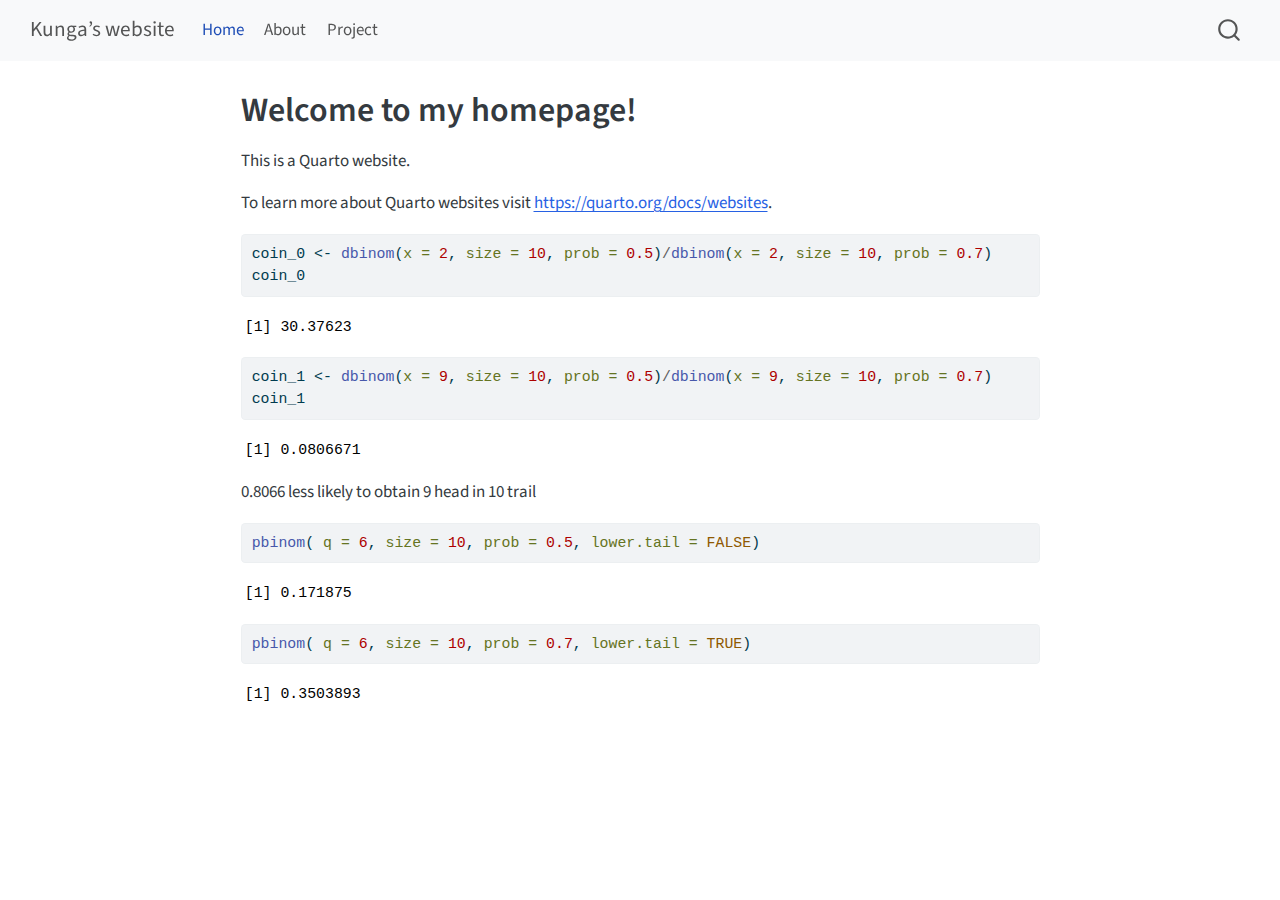
<file: docs/index.html>
<!DOCTYPE html>
<html xmlns="http://www.w3.org/1999/xhtml" lang="en" xml:lang="en"><head>

<meta charset="utf-8">
<meta name="generator" content="quarto-1.5.57">

<meta name="viewport" content="width=device-width, initial-scale=1.0, user-scalable=yes">


<title>Welcome to my homepage! – Kunga’s website</title>
<style>
code{white-space: pre-wrap;}
span.smallcaps{font-variant: small-caps;}
div.columns{display: flex; gap: min(4vw, 1.5em);}
div.column{flex: auto; overflow-x: auto;}
div.hanging-indent{margin-left: 1.5em; text-indent: -1.5em;}
ul.task-list{list-style: none;}
ul.task-list li input[type="checkbox"] {
  width: 0.8em;
  margin: 0 0.8em 0.2em -1em; /* quarto-specific, see https://github.com/quarto-dev/quarto-cli/issues/4556 */ 
  vertical-align: middle;
}
/* CSS for syntax highlighting */
pre > code.sourceCode { white-space: pre; position: relative; }
pre > code.sourceCode > span { line-height: 1.25; }
pre > code.sourceCode > span:empty { height: 1.2em; }
.sourceCode { overflow: visible; }
code.sourceCode > span { color: inherit; text-decoration: inherit; }
div.sourceCode { margin: 1em 0; }
pre.sourceCode { margin: 0; }
@media screen {
div.sourceCode { overflow: auto; }
}
@media print {
pre > code.sourceCode { white-space: pre-wrap; }
pre > code.sourceCode > span { display: inline-block; text-indent: -5em; padding-left: 5em; }
}
pre.numberSource code
  { counter-reset: source-line 0; }
pre.numberSource code > span
  { position: relative; left: -4em; counter-increment: source-line; }
pre.numberSource code > span > a:first-child::before
  { content: counter(source-line);
    position: relative; left: -1em; text-align: right; vertical-align: baseline;
    border: none; display: inline-block;
    -webkit-touch-callout: none; -webkit-user-select: none;
    -khtml-user-select: none; -moz-user-select: none;
    -ms-user-select: none; user-select: none;
    padding: 0 4px; width: 4em;
  }
pre.numberSource { margin-left: 3em;  padding-left: 4px; }
div.sourceCode
  {   }
@media screen {
pre > code.sourceCode > span > a:first-child::before { text-decoration: underline; }
}
</style>


<script src="site_libs/quarto-nav/quarto-nav.js"></script>
<script src="site_libs/quarto-nav/headroom.min.js"></script>
<script src="site_libs/clipboard/clipboard.min.js"></script>
<script src="site_libs/quarto-search/autocomplete.umd.js"></script>
<script src="site_libs/quarto-search/fuse.min.js"></script>
<script src="site_libs/quarto-search/quarto-search.js"></script>
<meta name="quarto:offset" content="./">
<script src="site_libs/quarto-html/quarto.js"></script>
<script src="site_libs/quarto-html/popper.min.js"></script>
<script src="site_libs/quarto-html/tippy.umd.min.js"></script>
<script src="site_libs/quarto-html/anchor.min.js"></script>
<link href="site_libs/quarto-html/tippy.css" rel="stylesheet">
<link href="site_libs/quarto-html/quarto-syntax-highlighting.css" rel="stylesheet" id="quarto-text-highlighting-styles">
<script src="site_libs/bootstrap/bootstrap.min.js"></script>
<link href="site_libs/bootstrap/bootstrap-icons.css" rel="stylesheet">
<link href="site_libs/bootstrap/bootstrap.min.css" rel="stylesheet" id="quarto-bootstrap" data-mode="light">
<script id="quarto-search-options" type="application/json">{
  "location": "navbar",
  "copy-button": false,
  "collapse-after": 3,
  "panel-placement": "end",
  "type": "overlay",
  "limit": 50,
  "keyboard-shortcut": [
    "f",
    "/",
    "s"
  ],
  "show-item-context": false,
  "language": {
    "search-no-results-text": "No results",
    "search-matching-documents-text": "matching documents",
    "search-copy-link-title": "Copy link to search",
    "search-hide-matches-text": "Hide additional matches",
    "search-more-match-text": "more match in this document",
    "search-more-matches-text": "more matches in this document",
    "search-clear-button-title": "Clear",
    "search-text-placeholder": "",
    "search-detached-cancel-button-title": "Cancel",
    "search-submit-button-title": "Submit",
    "search-label": "Search"
  }
}</script>


</head>

<body class="nav-fixed fullcontent">

<div id="quarto-search-results"></div>
  <header id="quarto-header" class="headroom fixed-top">
    <nav class="navbar navbar-expand-lg " data-bs-theme="dark">
      <div class="navbar-container container-fluid">
      <div class="navbar-brand-container mx-auto">
    <a class="navbar-brand" href="./index.html">
    <span class="navbar-title">Kunga’s website</span>
    </a>
  </div>
            <div id="quarto-search" class="" title="Search"></div>
          <button class="navbar-toggler" type="button" data-bs-toggle="collapse" data-bs-target="#navbarCollapse" aria-controls="navbarCollapse" role="menu" aria-expanded="false" aria-label="Toggle navigation" onclick="if (window.quartoToggleHeadroom) { window.quartoToggleHeadroom(); }">
  <span class="navbar-toggler-icon"></span>
</button>
          <div class="collapse navbar-collapse" id="navbarCollapse">
            <ul class="navbar-nav navbar-nav-scroll me-auto">
  <li class="nav-item">
    <a class="nav-link active" href="./index.html" aria-current="page"> 
<span class="menu-text">Home</span></a>
  </li>  
  <li class="nav-item">
    <a class="nav-link" href="./about.html"> 
<span class="menu-text">About</span></a>
  </li>  
  <li class="nav-item">
    <a class="nav-link" href="./project.html"> 
<span class="menu-text">Project</span></a>
  </li>  
</ul>
          </div> <!-- /navcollapse -->
            <div class="quarto-navbar-tools">
</div>
      </div> <!-- /container-fluid -->
    </nav>
</header>
<!-- content -->
<div id="quarto-content" class="quarto-container page-columns page-rows-contents page-layout-article page-navbar">
<!-- sidebar -->
<!-- margin-sidebar -->
    
<!-- main -->
<main class="content" id="quarto-document-content">

<header id="title-block-header" class="quarto-title-block default">
<div class="quarto-title">
<h1 class="title">Welcome to my homepage!</h1>
</div>



<div class="quarto-title-meta">

    
  
    
  </div>
  


</header>


<p>This is a Quarto website.</p>
<p>To learn more about Quarto websites visit <a href="https://quarto.org/docs/websites" class="uri">https://quarto.org/docs/websites</a>.</p>
<div class="cell">
<div class="sourceCode cell-code" id="cb1"><pre class="sourceCode r code-with-copy"><code class="sourceCode r"><span id="cb1-1"><a href="#cb1-1" aria-hidden="true" tabindex="-1"></a>coin_0 <span class="ot">&lt;-</span> <span class="fu">dbinom</span>(<span class="at">x =</span> <span class="dv">2</span>, <span class="at">size =</span> <span class="dv">10</span>, <span class="at">prob =</span> <span class="fl">0.5</span>)<span class="sc">/</span><span class="fu">dbinom</span>(<span class="at">x =</span> <span class="dv">2</span>, <span class="at">size =</span> <span class="dv">10</span>, <span class="at">prob =</span> <span class="fl">0.7</span>)</span>
<span id="cb1-2"><a href="#cb1-2" aria-hidden="true" tabindex="-1"></a>coin_0</span></code><button title="Copy to Clipboard" class="code-copy-button"><i class="bi"></i></button></pre></div>
<div class="cell-output cell-output-stdout">
<pre><code>[1] 30.37623</code></pre>
</div>
<div class="sourceCode cell-code" id="cb3"><pre class="sourceCode r code-with-copy"><code class="sourceCode r"><span id="cb3-1"><a href="#cb3-1" aria-hidden="true" tabindex="-1"></a>coin_1 <span class="ot">&lt;-</span> <span class="fu">dbinom</span>(<span class="at">x =</span> <span class="dv">9</span>, <span class="at">size =</span> <span class="dv">10</span>, <span class="at">prob =</span> <span class="fl">0.5</span>)<span class="sc">/</span><span class="fu">dbinom</span>(<span class="at">x =</span> <span class="dv">9</span>, <span class="at">size =</span> <span class="dv">10</span>, <span class="at">prob =</span> <span class="fl">0.7</span>)</span>
<span id="cb3-2"><a href="#cb3-2" aria-hidden="true" tabindex="-1"></a>coin_1</span></code><button title="Copy to Clipboard" class="code-copy-button"><i class="bi"></i></button></pre></div>
<div class="cell-output cell-output-stdout">
<pre><code>[1] 0.0806671</code></pre>
</div>
</div>
<p>0.8066 less likely to obtain 9 head in 10 trail</p>
<div class="cell">
<div class="sourceCode cell-code" id="cb5"><pre class="sourceCode r code-with-copy"><code class="sourceCode r"><span id="cb5-1"><a href="#cb5-1" aria-hidden="true" tabindex="-1"></a><span class="fu">pbinom</span>( <span class="at">q =</span> <span class="dv">6</span>, <span class="at">size =</span> <span class="dv">10</span>, <span class="at">prob =</span> <span class="fl">0.5</span>, <span class="at">lower.tail =</span> <span class="cn">FALSE</span>)</span></code><button title="Copy to Clipboard" class="code-copy-button"><i class="bi"></i></button></pre></div>
<div class="cell-output cell-output-stdout">
<pre><code>[1] 0.171875</code></pre>
</div>
<div class="sourceCode cell-code" id="cb7"><pre class="sourceCode r code-with-copy"><code class="sourceCode r"><span id="cb7-1"><a href="#cb7-1" aria-hidden="true" tabindex="-1"></a><span class="fu">pbinom</span>( <span class="at">q =</span> <span class="dv">6</span>, <span class="at">size =</span> <span class="dv">10</span>, <span class="at">prob =</span> <span class="fl">0.7</span>, <span class="at">lower.tail =</span> <span class="cn">TRUE</span>)</span></code><button title="Copy to Clipboard" class="code-copy-button"><i class="bi"></i></button></pre></div>
<div class="cell-output cell-output-stdout">
<pre><code>[1] 0.3503893</code></pre>
</div>
</div>



</main> <!-- /main -->
<script id="quarto-html-after-body" type="application/javascript">
window.document.addEventListener("DOMContentLoaded", function (event) {
  const toggleBodyColorMode = (bsSheetEl) => {
    const mode = bsSheetEl.getAttribute("data-mode");
    const bodyEl = window.document.querySelector("body");
    if (mode === "dark") {
      bodyEl.classList.add("quarto-dark");
      bodyEl.classList.remove("quarto-light");
    } else {
      bodyEl.classList.add("quarto-light");
      bodyEl.classList.remove("quarto-dark");
    }
  }
  const toggleBodyColorPrimary = () => {
    const bsSheetEl = window.document.querySelector("link#quarto-bootstrap");
    if (bsSheetEl) {
      toggleBodyColorMode(bsSheetEl);
    }
  }
  toggleBodyColorPrimary();  
  const icon = "";
  const anchorJS = new window.AnchorJS();
  anchorJS.options = {
    placement: 'right',
    icon: icon
  };
  anchorJS.add('.anchored');
  const isCodeAnnotation = (el) => {
    for (const clz of el.classList) {
      if (clz.startsWith('code-annotation-')) {                     
        return true;
      }
    }
    return false;
  }
  const onCopySuccess = function(e) {
    // button target
    const button = e.trigger;
    // don't keep focus
    button.blur();
    // flash "checked"
    button.classList.add('code-copy-button-checked');
    var currentTitle = button.getAttribute("title");
    button.setAttribute("title", "Copied!");
    let tooltip;
    if (window.bootstrap) {
      button.setAttribute("data-bs-toggle", "tooltip");
      button.setAttribute("data-bs-placement", "left");
      button.setAttribute("data-bs-title", "Copied!");
      tooltip = new bootstrap.Tooltip(button, 
        { trigger: "manual", 
          customClass: "code-copy-button-tooltip",
          offset: [0, -8]});
      tooltip.show();    
    }
    setTimeout(function() {
      if (tooltip) {
        tooltip.hide();
        button.removeAttribute("data-bs-title");
        button.removeAttribute("data-bs-toggle");
        button.removeAttribute("data-bs-placement");
      }
      button.setAttribute("title", currentTitle);
      button.classList.remove('code-copy-button-checked');
    }, 1000);
    // clear code selection
    e.clearSelection();
  }
  const getTextToCopy = function(trigger) {
      const codeEl = trigger.previousElementSibling.cloneNode(true);
      for (const childEl of codeEl.children) {
        if (isCodeAnnotation(childEl)) {
          childEl.remove();
        }
      }
      return codeEl.innerText;
  }
  const clipboard = new window.ClipboardJS('.code-copy-button:not([data-in-quarto-modal])', {
    text: getTextToCopy
  });
  clipboard.on('success', onCopySuccess);
  if (window.document.getElementById('quarto-embedded-source-code-modal')) {
    // For code content inside modals, clipBoardJS needs to be initialized with a container option
    // TODO: Check when it could be a function (https://github.com/zenorocha/clipboard.js/issues/860)
    const clipboardModal = new window.ClipboardJS('.code-copy-button[data-in-quarto-modal]', {
      text: getTextToCopy,
      container: window.document.getElementById('quarto-embedded-source-code-modal')
    });
    clipboardModal.on('success', onCopySuccess);
  }
    var localhostRegex = new RegExp(/^(?:http|https):\/\/localhost\:?[0-9]*\//);
    var mailtoRegex = new RegExp(/^mailto:/);
      var filterRegex = new RegExp('/' + window.location.host + '/');
    var isInternal = (href) => {
        return filterRegex.test(href) || localhostRegex.test(href) || mailtoRegex.test(href);
    }
    // Inspect non-navigation links and adorn them if external
 	var links = window.document.querySelectorAll('a[href]:not(.nav-link):not(.navbar-brand):not(.toc-action):not(.sidebar-link):not(.sidebar-item-toggle):not(.pagination-link):not(.no-external):not([aria-hidden]):not(.dropdown-item):not(.quarto-navigation-tool):not(.about-link)');
    for (var i=0; i<links.length; i++) {
      const link = links[i];
      if (!isInternal(link.href)) {
        // undo the damage that might have been done by quarto-nav.js in the case of
        // links that we want to consider external
        if (link.dataset.originalHref !== undefined) {
          link.href = link.dataset.originalHref;
        }
      }
    }
  function tippyHover(el, contentFn, onTriggerFn, onUntriggerFn) {
    const config = {
      allowHTML: true,
      maxWidth: 500,
      delay: 100,
      arrow: false,
      appendTo: function(el) {
          return el.parentElement;
      },
      interactive: true,
      interactiveBorder: 10,
      theme: 'quarto',
      placement: 'bottom-start',
    };
    if (contentFn) {
      config.content = contentFn;
    }
    if (onTriggerFn) {
      config.onTrigger = onTriggerFn;
    }
    if (onUntriggerFn) {
      config.onUntrigger = onUntriggerFn;
    }
    window.tippy(el, config); 
  }
  const noterefs = window.document.querySelectorAll('a[role="doc-noteref"]');
  for (var i=0; i<noterefs.length; i++) {
    const ref = noterefs[i];
    tippyHover(ref, function() {
      // use id or data attribute instead here
      let href = ref.getAttribute('data-footnote-href') || ref.getAttribute('href');
      try { href = new URL(href).hash; } catch {}
      const id = href.replace(/^#\/?/, "");
      const note = window.document.getElementById(id);
      if (note) {
        return note.innerHTML;
      } else {
        return "";
      }
    });
  }
  const xrefs = window.document.querySelectorAll('a.quarto-xref');
  const processXRef = (id, note) => {
    // Strip column container classes
    const stripColumnClz = (el) => {
      el.classList.remove("page-full", "page-columns");
      if (el.children) {
        for (const child of el.children) {
          stripColumnClz(child);
        }
      }
    }
    stripColumnClz(note)
    if (id === null || id.startsWith('sec-')) {
      // Special case sections, only their first couple elements
      const container = document.createElement("div");
      if (note.children && note.children.length > 2) {
        container.appendChild(note.children[0].cloneNode(true));
        for (let i = 1; i < note.children.length; i++) {
          const child = note.children[i];
          if (child.tagName === "P" && child.innerText === "") {
            continue;
          } else {
            container.appendChild(child.cloneNode(true));
            break;
          }
        }
        if (window.Quarto?.typesetMath) {
          window.Quarto.typesetMath(container);
        }
        return container.innerHTML
      } else {
        if (window.Quarto?.typesetMath) {
          window.Quarto.typesetMath(note);
        }
        return note.innerHTML;
      }
    } else {
      // Remove any anchor links if they are present
      const anchorLink = note.querySelector('a.anchorjs-link');
      if (anchorLink) {
        anchorLink.remove();
      }
      if (window.Quarto?.typesetMath) {
        window.Quarto.typesetMath(note);
      }
      // TODO in 1.5, we should make sure this works without a callout special case
      if (note.classList.contains("callout")) {
        return note.outerHTML;
      } else {
        return note.innerHTML;
      }
    }
  }
  for (var i=0; i<xrefs.length; i++) {
    const xref = xrefs[i];
    tippyHover(xref, undefined, function(instance) {
      instance.disable();
      let url = xref.getAttribute('href');
      let hash = undefined; 
      if (url.startsWith('#')) {
        hash = url;
      } else {
        try { hash = new URL(url).hash; } catch {}
      }
      if (hash) {
        const id = hash.replace(/^#\/?/, "");
        const note = window.document.getElementById(id);
        if (note !== null) {
          try {
            const html = processXRef(id, note.cloneNode(true));
            instance.setContent(html);
          } finally {
            instance.enable();
            instance.show();
          }
        } else {
          // See if we can fetch this
          fetch(url.split('#')[0])
          .then(res => res.text())
          .then(html => {
            const parser = new DOMParser();
            const htmlDoc = parser.parseFromString(html, "text/html");
            const note = htmlDoc.getElementById(id);
            if (note !== null) {
              const html = processXRef(id, note);
              instance.setContent(html);
            } 
          }).finally(() => {
            instance.enable();
            instance.show();
          });
        }
      } else {
        // See if we can fetch a full url (with no hash to target)
        // This is a special case and we should probably do some content thinning / targeting
        fetch(url)
        .then(res => res.text())
        .then(html => {
          const parser = new DOMParser();
          const htmlDoc = parser.parseFromString(html, "text/html");
          const note = htmlDoc.querySelector('main.content');
          if (note !== null) {
            // This should only happen for chapter cross references
            // (since there is no id in the URL)
            // remove the first header
            if (note.children.length > 0 && note.children[0].tagName === "HEADER") {
              note.children[0].remove();
            }
            const html = processXRef(null, note);
            instance.setContent(html);
          } 
        }).finally(() => {
          instance.enable();
          instance.show();
        });
      }
    }, function(instance) {
    });
  }
      let selectedAnnoteEl;
      const selectorForAnnotation = ( cell, annotation) => {
        let cellAttr = 'data-code-cell="' + cell + '"';
        let lineAttr = 'data-code-annotation="' +  annotation + '"';
        const selector = 'span[' + cellAttr + '][' + lineAttr + ']';
        return selector;
      }
      const selectCodeLines = (annoteEl) => {
        const doc = window.document;
        const targetCell = annoteEl.getAttribute("data-target-cell");
        const targetAnnotation = annoteEl.getAttribute("data-target-annotation");
        const annoteSpan = window.document.querySelector(selectorForAnnotation(targetCell, targetAnnotation));
        const lines = annoteSpan.getAttribute("data-code-lines").split(",");
        const lineIds = lines.map((line) => {
          return targetCell + "-" + line;
        })
        let top = null;
        let height = null;
        let parent = null;
        if (lineIds.length > 0) {
            //compute the position of the single el (top and bottom and make a div)
            const el = window.document.getElementById(lineIds[0]);
            top = el.offsetTop;
            height = el.offsetHeight;
            parent = el.parentElement.parentElement;
          if (lineIds.length > 1) {
            const lastEl = window.document.getElementById(lineIds[lineIds.length - 1]);
            const bottom = lastEl.offsetTop + lastEl.offsetHeight;
            height = bottom - top;
          }
          if (top !== null && height !== null && parent !== null) {
            // cook up a div (if necessary) and position it 
            let div = window.document.getElementById("code-annotation-line-highlight");
            if (div === null) {
              div = window.document.createElement("div");
              div.setAttribute("id", "code-annotation-line-highlight");
              div.style.position = 'absolute';
              parent.appendChild(div);
            }
            div.style.top = top - 2 + "px";
            div.style.height = height + 4 + "px";
            div.style.left = 0;
            let gutterDiv = window.document.getElementById("code-annotation-line-highlight-gutter");
            if (gutterDiv === null) {
              gutterDiv = window.document.createElement("div");
              gutterDiv.setAttribute("id", "code-annotation-line-highlight-gutter");
              gutterDiv.style.position = 'absolute';
              const codeCell = window.document.getElementById(targetCell);
              const gutter = codeCell.querySelector('.code-annotation-gutter');
              gutter.appendChild(gutterDiv);
            }
            gutterDiv.style.top = top - 2 + "px";
            gutterDiv.style.height = height + 4 + "px";
          }
          selectedAnnoteEl = annoteEl;
        }
      };
      const unselectCodeLines = () => {
        const elementsIds = ["code-annotation-line-highlight", "code-annotation-line-highlight-gutter"];
        elementsIds.forEach((elId) => {
          const div = window.document.getElementById(elId);
          if (div) {
            div.remove();
          }
        });
        selectedAnnoteEl = undefined;
      };
        // Handle positioning of the toggle
    window.addEventListener(
      "resize",
      throttle(() => {
        elRect = undefined;
        if (selectedAnnoteEl) {
          selectCodeLines(selectedAnnoteEl);
        }
      }, 10)
    );
    function throttle(fn, ms) {
    let throttle = false;
    let timer;
      return (...args) => {
        if(!throttle) { // first call gets through
            fn.apply(this, args);
            throttle = true;
        } else { // all the others get throttled
            if(timer) clearTimeout(timer); // cancel #2
            timer = setTimeout(() => {
              fn.apply(this, args);
              timer = throttle = false;
            }, ms);
        }
      };
    }
      // Attach click handler to the DT
      const annoteDls = window.document.querySelectorAll('dt[data-target-cell]');
      for (const annoteDlNode of annoteDls) {
        annoteDlNode.addEventListener('click', (event) => {
          const clickedEl = event.target;
          if (clickedEl !== selectedAnnoteEl) {
            unselectCodeLines();
            const activeEl = window.document.querySelector('dt[data-target-cell].code-annotation-active');
            if (activeEl) {
              activeEl.classList.remove('code-annotation-active');
            }
            selectCodeLines(clickedEl);
            clickedEl.classList.add('code-annotation-active');
          } else {
            // Unselect the line
            unselectCodeLines();
            clickedEl.classList.remove('code-annotation-active');
          }
        });
      }
  const findCites = (el) => {
    const parentEl = el.parentElement;
    if (parentEl) {
      const cites = parentEl.dataset.cites;
      if (cites) {
        return {
          el,
          cites: cites.split(' ')
        };
      } else {
        return findCites(el.parentElement)
      }
    } else {
      return undefined;
    }
  };
  var bibliorefs = window.document.querySelectorAll('a[role="doc-biblioref"]');
  for (var i=0; i<bibliorefs.length; i++) {
    const ref = bibliorefs[i];
    const citeInfo = findCites(ref);
    if (citeInfo) {
      tippyHover(citeInfo.el, function() {
        var popup = window.document.createElement('div');
        citeInfo.cites.forEach(function(cite) {
          var citeDiv = window.document.createElement('div');
          citeDiv.classList.add('hanging-indent');
          citeDiv.classList.add('csl-entry');
          var biblioDiv = window.document.getElementById('ref-' + cite);
          if (biblioDiv) {
            citeDiv.innerHTML = biblioDiv.innerHTML;
          }
          popup.appendChild(citeDiv);
        });
        return popup.innerHTML;
      });
    }
  }
});
</script>
</div> <!-- /content -->




</body></html>
</file>
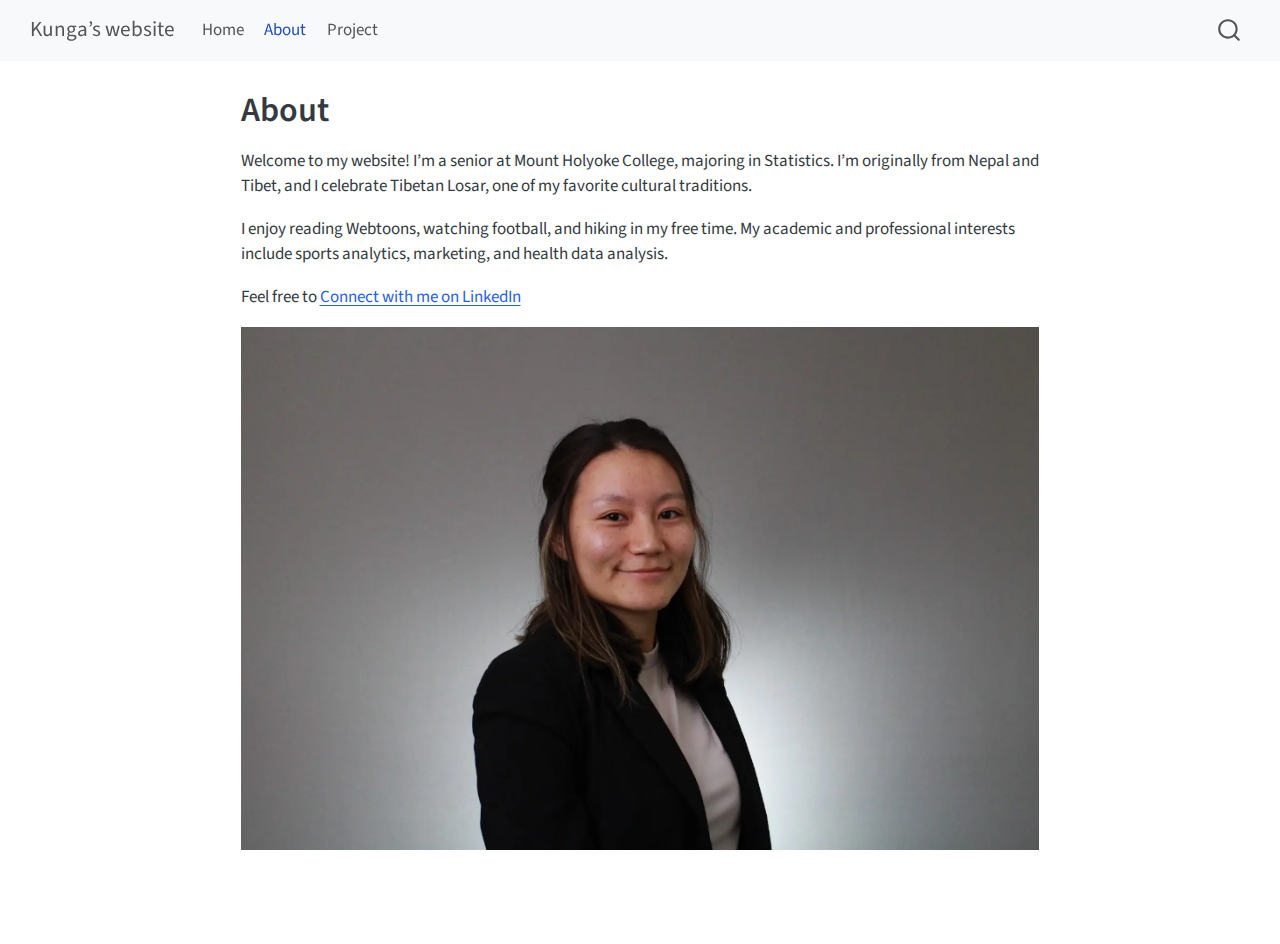
<file: docs/about.html>
<!DOCTYPE html>
<html xmlns="http://www.w3.org/1999/xhtml" lang="en" xml:lang="en"><head>

<meta charset="utf-8">
<meta name="generator" content="quarto-1.5.57">

<meta name="viewport" content="width=device-width, initial-scale=1.0, user-scalable=yes">


<title>About – Kunga’s website</title>
<style>
code{white-space: pre-wrap;}
span.smallcaps{font-variant: small-caps;}
div.columns{display: flex; gap: min(4vw, 1.5em);}
div.column{flex: auto; overflow-x: auto;}
div.hanging-indent{margin-left: 1.5em; text-indent: -1.5em;}
ul.task-list{list-style: none;}
ul.task-list li input[type="checkbox"] {
  width: 0.8em;
  margin: 0 0.8em 0.2em -1em; /* quarto-specific, see https://github.com/quarto-dev/quarto-cli/issues/4556 */ 
  vertical-align: middle;
}
</style>


<script src="site_libs/quarto-nav/quarto-nav.js"></script>
<script src="site_libs/quarto-nav/headroom.min.js"></script>
<script src="site_libs/clipboard/clipboard.min.js"></script>
<script src="site_libs/quarto-search/autocomplete.umd.js"></script>
<script src="site_libs/quarto-search/fuse.min.js"></script>
<script src="site_libs/quarto-search/quarto-search.js"></script>
<meta name="quarto:offset" content="./">
<script src="site_libs/quarto-html/quarto.js"></script>
<script src="site_libs/quarto-html/popper.min.js"></script>
<script src="site_libs/quarto-html/tippy.umd.min.js"></script>
<script src="site_libs/quarto-html/anchor.min.js"></script>
<link href="site_libs/quarto-html/tippy.css" rel="stylesheet">
<link href="site_libs/quarto-html/quarto-syntax-highlighting.css" rel="stylesheet" id="quarto-text-highlighting-styles">
<script src="site_libs/bootstrap/bootstrap.min.js"></script>
<link href="site_libs/bootstrap/bootstrap-icons.css" rel="stylesheet">
<link href="site_libs/bootstrap/bootstrap.min.css" rel="stylesheet" id="quarto-bootstrap" data-mode="light">
<script id="quarto-search-options" type="application/json">{
  "location": "navbar",
  "copy-button": false,
  "collapse-after": 3,
  "panel-placement": "end",
  "type": "overlay",
  "limit": 50,
  "keyboard-shortcut": [
    "f",
    "/",
    "s"
  ],
  "show-item-context": false,
  "language": {
    "search-no-results-text": "No results",
    "search-matching-documents-text": "matching documents",
    "search-copy-link-title": "Copy link to search",
    "search-hide-matches-text": "Hide additional matches",
    "search-more-match-text": "more match in this document",
    "search-more-matches-text": "more matches in this document",
    "search-clear-button-title": "Clear",
    "search-text-placeholder": "",
    "search-detached-cancel-button-title": "Cancel",
    "search-submit-button-title": "Submit",
    "search-label": "Search"
  }
}</script>


</head>

<body class="nav-fixed fullcontent">

<div id="quarto-search-results"></div>
  <header id="quarto-header" class="headroom fixed-top">
    <nav class="navbar navbar-expand-lg " data-bs-theme="dark">
      <div class="navbar-container container-fluid">
      <div class="navbar-brand-container mx-auto">
    <a class="navbar-brand" href="./index.html">
    <span class="navbar-title">Kunga’s website</span>
    </a>
  </div>
            <div id="quarto-search" class="" title="Search"></div>
          <button class="navbar-toggler" type="button" data-bs-toggle="collapse" data-bs-target="#navbarCollapse" aria-controls="navbarCollapse" role="menu" aria-expanded="false" aria-label="Toggle navigation" onclick="if (window.quartoToggleHeadroom) { window.quartoToggleHeadroom(); }">
  <span class="navbar-toggler-icon"></span>
</button>
          <div class="collapse navbar-collapse" id="navbarCollapse">
            <ul class="navbar-nav navbar-nav-scroll me-auto">
  <li class="nav-item">
    <a class="nav-link" href="./index.html"> 
<span class="menu-text">Home</span></a>
  </li>  
  <li class="nav-item">
    <a class="nav-link active" href="./about.html" aria-current="page"> 
<span class="menu-text">About</span></a>
  </li>  
  <li class="nav-item">
    <a class="nav-link" href="./project.html"> 
<span class="menu-text">Project</span></a>
  </li>  
</ul>
          </div> <!-- /navcollapse -->
            <div class="quarto-navbar-tools">
</div>
      </div> <!-- /container-fluid -->
    </nav>
</header>
<!-- content -->
<div id="quarto-content" class="quarto-container page-columns page-rows-contents page-layout-article page-navbar">
<!-- sidebar -->
<!-- margin-sidebar -->
    
<!-- main -->
<main class="content" id="quarto-document-content">

<header id="title-block-header" class="quarto-title-block default">
<div class="quarto-title">
<h1 class="title">About</h1>
</div>



<div class="quarto-title-meta">

    
  
    
  </div>
  


</header>


<p>Welcome to my website! I’m a senior at Mount Holyoke College, majoring in Statistics. I’m originally from Nepal and Tibet, and I celebrate Tibetan Losar, one of my favorite cultural traditions.</p>
<p>I enjoy reading Webtoons, watching football, and hiking in my free time. My academic and professional interests include sports analytics, marketing, and health data analysis.</p>
<p>Feel free to <a href="https://www.linkedin.com/in/kungadolma/">Connect with me on LinkedIn</a></p>
<p><img src="Screenshot 2024-08-26 124825.png" class="img-fluid"></p>



</main> <!-- /main -->
<script id="quarto-html-after-body" type="application/javascript">
window.document.addEventListener("DOMContentLoaded", function (event) {
  const toggleBodyColorMode = (bsSheetEl) => {
    const mode = bsSheetEl.getAttribute("data-mode");
    const bodyEl = window.document.querySelector("body");
    if (mode === "dark") {
      bodyEl.classList.add("quarto-dark");
      bodyEl.classList.remove("quarto-light");
    } else {
      bodyEl.classList.add("quarto-light");
      bodyEl.classList.remove("quarto-dark");
    }
  }
  const toggleBodyColorPrimary = () => {
    const bsSheetEl = window.document.querySelector("link#quarto-bootstrap");
    if (bsSheetEl) {
      toggleBodyColorMode(bsSheetEl);
    }
  }
  toggleBodyColorPrimary();  
  const icon = "";
  const anchorJS = new window.AnchorJS();
  anchorJS.options = {
    placement: 'right',
    icon: icon
  };
  anchorJS.add('.anchored');
  const isCodeAnnotation = (el) => {
    for (const clz of el.classList) {
      if (clz.startsWith('code-annotation-')) {                     
        return true;
      }
    }
    return false;
  }
  const onCopySuccess = function(e) {
    // button target
    const button = e.trigger;
    // don't keep focus
    button.blur();
    // flash "checked"
    button.classList.add('code-copy-button-checked');
    var currentTitle = button.getAttribute("title");
    button.setAttribute("title", "Copied!");
    let tooltip;
    if (window.bootstrap) {
      button.setAttribute("data-bs-toggle", "tooltip");
      button.setAttribute("data-bs-placement", "left");
      button.setAttribute("data-bs-title", "Copied!");
      tooltip = new bootstrap.Tooltip(button, 
        { trigger: "manual", 
          customClass: "code-copy-button-tooltip",
          offset: [0, -8]});
      tooltip.show();    
    }
    setTimeout(function() {
      if (tooltip) {
        tooltip.hide();
        button.removeAttribute("data-bs-title");
        button.removeAttribute("data-bs-toggle");
        button.removeAttribute("data-bs-placement");
      }
      button.setAttribute("title", currentTitle);
      button.classList.remove('code-copy-button-checked');
    }, 1000);
    // clear code selection
    e.clearSelection();
  }
  const getTextToCopy = function(trigger) {
      const codeEl = trigger.previousElementSibling.cloneNode(true);
      for (const childEl of codeEl.children) {
        if (isCodeAnnotation(childEl)) {
          childEl.remove();
        }
      }
      return codeEl.innerText;
  }
  const clipboard = new window.ClipboardJS('.code-copy-button:not([data-in-quarto-modal])', {
    text: getTextToCopy
  });
  clipboard.on('success', onCopySuccess);
  if (window.document.getElementById('quarto-embedded-source-code-modal')) {
    // For code content inside modals, clipBoardJS needs to be initialized with a container option
    // TODO: Check when it could be a function (https://github.com/zenorocha/clipboard.js/issues/860)
    const clipboardModal = new window.ClipboardJS('.code-copy-button[data-in-quarto-modal]', {
      text: getTextToCopy,
      container: window.document.getElementById('quarto-embedded-source-code-modal')
    });
    clipboardModal.on('success', onCopySuccess);
  }
    var localhostRegex = new RegExp(/^(?:http|https):\/\/localhost\:?[0-9]*\//);
    var mailtoRegex = new RegExp(/^mailto:/);
      var filterRegex = new RegExp('/' + window.location.host + '/');
    var isInternal = (href) => {
        return filterRegex.test(href) || localhostRegex.test(href) || mailtoRegex.test(href);
    }
    // Inspect non-navigation links and adorn them if external
 	var links = window.document.querySelectorAll('a[href]:not(.nav-link):not(.navbar-brand):not(.toc-action):not(.sidebar-link):not(.sidebar-item-toggle):not(.pagination-link):not(.no-external):not([aria-hidden]):not(.dropdown-item):not(.quarto-navigation-tool):not(.about-link)');
    for (var i=0; i<links.length; i++) {
      const link = links[i];
      if (!isInternal(link.href)) {
        // undo the damage that might have been done by quarto-nav.js in the case of
        // links that we want to consider external
        if (link.dataset.originalHref !== undefined) {
          link.href = link.dataset.originalHref;
        }
      }
    }
  function tippyHover(el, contentFn, onTriggerFn, onUntriggerFn) {
    const config = {
      allowHTML: true,
      maxWidth: 500,
      delay: 100,
      arrow: false,
      appendTo: function(el) {
          return el.parentElement;
      },
      interactive: true,
      interactiveBorder: 10,
      theme: 'quarto',
      placement: 'bottom-start',
    };
    if (contentFn) {
      config.content = contentFn;
    }
    if (onTriggerFn) {
      config.onTrigger = onTriggerFn;
    }
    if (onUntriggerFn) {
      config.onUntrigger = onUntriggerFn;
    }
    window.tippy(el, config); 
  }
  const noterefs = window.document.querySelectorAll('a[role="doc-noteref"]');
  for (var i=0; i<noterefs.length; i++) {
    const ref = noterefs[i];
    tippyHover(ref, function() {
      // use id or data attribute instead here
      let href = ref.getAttribute('data-footnote-href') || ref.getAttribute('href');
      try { href = new URL(href).hash; } catch {}
      const id = href.replace(/^#\/?/, "");
      const note = window.document.getElementById(id);
      if (note) {
        return note.innerHTML;
      } else {
        return "";
      }
    });
  }
  const xrefs = window.document.querySelectorAll('a.quarto-xref');
  const processXRef = (id, note) => {
    // Strip column container classes
    const stripColumnClz = (el) => {
      el.classList.remove("page-full", "page-columns");
      if (el.children) {
        for (const child of el.children) {
          stripColumnClz(child);
        }
      }
    }
    stripColumnClz(note)
    if (id === null || id.startsWith('sec-')) {
      // Special case sections, only their first couple elements
      const container = document.createElement("div");
      if (note.children && note.children.length > 2) {
        container.appendChild(note.children[0].cloneNode(true));
        for (let i = 1; i < note.children.length; i++) {
          const child = note.children[i];
          if (child.tagName === "P" && child.innerText === "") {
            continue;
          } else {
            container.appendChild(child.cloneNode(true));
            break;
          }
        }
        if (window.Quarto?.typesetMath) {
          window.Quarto.typesetMath(container);
        }
        return container.innerHTML
      } else {
        if (window.Quarto?.typesetMath) {
          window.Quarto.typesetMath(note);
        }
        return note.innerHTML;
      }
    } else {
      // Remove any anchor links if they are present
      const anchorLink = note.querySelector('a.anchorjs-link');
      if (anchorLink) {
        anchorLink.remove();
      }
      if (window.Quarto?.typesetMath) {
        window.Quarto.typesetMath(note);
      }
      // TODO in 1.5, we should make sure this works without a callout special case
      if (note.classList.contains("callout")) {
        return note.outerHTML;
      } else {
        return note.innerHTML;
      }
    }
  }
  for (var i=0; i<xrefs.length; i++) {
    const xref = xrefs[i];
    tippyHover(xref, undefined, function(instance) {
      instance.disable();
      let url = xref.getAttribute('href');
      let hash = undefined; 
      if (url.startsWith('#')) {
        hash = url;
      } else {
        try { hash = new URL(url).hash; } catch {}
      }
      if (hash) {
        const id = hash.replace(/^#\/?/, "");
        const note = window.document.getElementById(id);
        if (note !== null) {
          try {
            const html = processXRef(id, note.cloneNode(true));
            instance.setContent(html);
          } finally {
            instance.enable();
            instance.show();
          }
        } else {
          // See if we can fetch this
          fetch(url.split('#')[0])
          .then(res => res.text())
          .then(html => {
            const parser = new DOMParser();
            const htmlDoc = parser.parseFromString(html, "text/html");
            const note = htmlDoc.getElementById(id);
            if (note !== null) {
              const html = processXRef(id, note);
              instance.setContent(html);
            } 
          }).finally(() => {
            instance.enable();
            instance.show();
          });
        }
      } else {
        // See if we can fetch a full url (with no hash to target)
        // This is a special case and we should probably do some content thinning / targeting
        fetch(url)
        .then(res => res.text())
        .then(html => {
          const parser = new DOMParser();
          const htmlDoc = parser.parseFromString(html, "text/html");
          const note = htmlDoc.querySelector('main.content');
          if (note !== null) {
            // This should only happen for chapter cross references
            // (since there is no id in the URL)
            // remove the first header
            if (note.children.length > 0 && note.children[0].tagName === "HEADER") {
              note.children[0].remove();
            }
            const html = processXRef(null, note);
            instance.setContent(html);
          } 
        }).finally(() => {
          instance.enable();
          instance.show();
        });
      }
    }, function(instance) {
    });
  }
      let selectedAnnoteEl;
      const selectorForAnnotation = ( cell, annotation) => {
        let cellAttr = 'data-code-cell="' + cell + '"';
        let lineAttr = 'data-code-annotation="' +  annotation + '"';
        const selector = 'span[' + cellAttr + '][' + lineAttr + ']';
        return selector;
      }
      const selectCodeLines = (annoteEl) => {
        const doc = window.document;
        const targetCell = annoteEl.getAttribute("data-target-cell");
        const targetAnnotation = annoteEl.getAttribute("data-target-annotation");
        const annoteSpan = window.document.querySelector(selectorForAnnotation(targetCell, targetAnnotation));
        const lines = annoteSpan.getAttribute("data-code-lines").split(",");
        const lineIds = lines.map((line) => {
          return targetCell + "-" + line;
        })
        let top = null;
        let height = null;
        let parent = null;
        if (lineIds.length > 0) {
            //compute the position of the single el (top and bottom and make a div)
            const el = window.document.getElementById(lineIds[0]);
            top = el.offsetTop;
            height = el.offsetHeight;
            parent = el.parentElement.parentElement;
          if (lineIds.length > 1) {
            const lastEl = window.document.getElementById(lineIds[lineIds.length - 1]);
            const bottom = lastEl.offsetTop + lastEl.offsetHeight;
            height = bottom - top;
          }
          if (top !== null && height !== null && parent !== null) {
            // cook up a div (if necessary) and position it 
            let div = window.document.getElementById("code-annotation-line-highlight");
            if (div === null) {
              div = window.document.createElement("div");
              div.setAttribute("id", "code-annotation-line-highlight");
              div.style.position = 'absolute';
              parent.appendChild(div);
            }
            div.style.top = top - 2 + "px";
            div.style.height = height + 4 + "px";
            div.style.left = 0;
            let gutterDiv = window.document.getElementById("code-annotation-line-highlight-gutter");
            if (gutterDiv === null) {
              gutterDiv = window.document.createElement("div");
              gutterDiv.setAttribute("id", "code-annotation-line-highlight-gutter");
              gutterDiv.style.position = 'absolute';
              const codeCell = window.document.getElementById(targetCell);
              const gutter = codeCell.querySelector('.code-annotation-gutter');
              gutter.appendChild(gutterDiv);
            }
            gutterDiv.style.top = top - 2 + "px";
            gutterDiv.style.height = height + 4 + "px";
          }
          selectedAnnoteEl = annoteEl;
        }
      };
      const unselectCodeLines = () => {
        const elementsIds = ["code-annotation-line-highlight", "code-annotation-line-highlight-gutter"];
        elementsIds.forEach((elId) => {
          const div = window.document.getElementById(elId);
          if (div) {
            div.remove();
          }
        });
        selectedAnnoteEl = undefined;
      };
        // Handle positioning of the toggle
    window.addEventListener(
      "resize",
      throttle(() => {
        elRect = undefined;
        if (selectedAnnoteEl) {
          selectCodeLines(selectedAnnoteEl);
        }
      }, 10)
    );
    function throttle(fn, ms) {
    let throttle = false;
    let timer;
      return (...args) => {
        if(!throttle) { // first call gets through
            fn.apply(this, args);
            throttle = true;
        } else { // all the others get throttled
            if(timer) clearTimeout(timer); // cancel #2
            timer = setTimeout(() => {
              fn.apply(this, args);
              timer = throttle = false;
            }, ms);
        }
      };
    }
      // Attach click handler to the DT
      const annoteDls = window.document.querySelectorAll('dt[data-target-cell]');
      for (const annoteDlNode of annoteDls) {
        annoteDlNode.addEventListener('click', (event) => {
          const clickedEl = event.target;
          if (clickedEl !== selectedAnnoteEl) {
            unselectCodeLines();
            const activeEl = window.document.querySelector('dt[data-target-cell].code-annotation-active');
            if (activeEl) {
              activeEl.classList.remove('code-annotation-active');
            }
            selectCodeLines(clickedEl);
            clickedEl.classList.add('code-annotation-active');
          } else {
            // Unselect the line
            unselectCodeLines();
            clickedEl.classList.remove('code-annotation-active');
          }
        });
      }
  const findCites = (el) => {
    const parentEl = el.parentElement;
    if (parentEl) {
      const cites = parentEl.dataset.cites;
      if (cites) {
        return {
          el,
          cites: cites.split(' ')
        };
      } else {
        return findCites(el.parentElement)
      }
    } else {
      return undefined;
    }
  };
  var bibliorefs = window.document.querySelectorAll('a[role="doc-biblioref"]');
  for (var i=0; i<bibliorefs.length; i++) {
    const ref = bibliorefs[i];
    const citeInfo = findCites(ref);
    if (citeInfo) {
      tippyHover(citeInfo.el, function() {
        var popup = window.document.createElement('div');
        citeInfo.cites.forEach(function(cite) {
          var citeDiv = window.document.createElement('div');
          citeDiv.classList.add('hanging-indent');
          citeDiv.classList.add('csl-entry');
          var biblioDiv = window.document.getElementById('ref-' + cite);
          if (biblioDiv) {
            citeDiv.innerHTML = biblioDiv.innerHTML;
          }
          popup.appendChild(citeDiv);
        });
        return popup.innerHTML;
      });
    }
  }
});
</script>
</div> <!-- /content -->




</body></html>
</file>
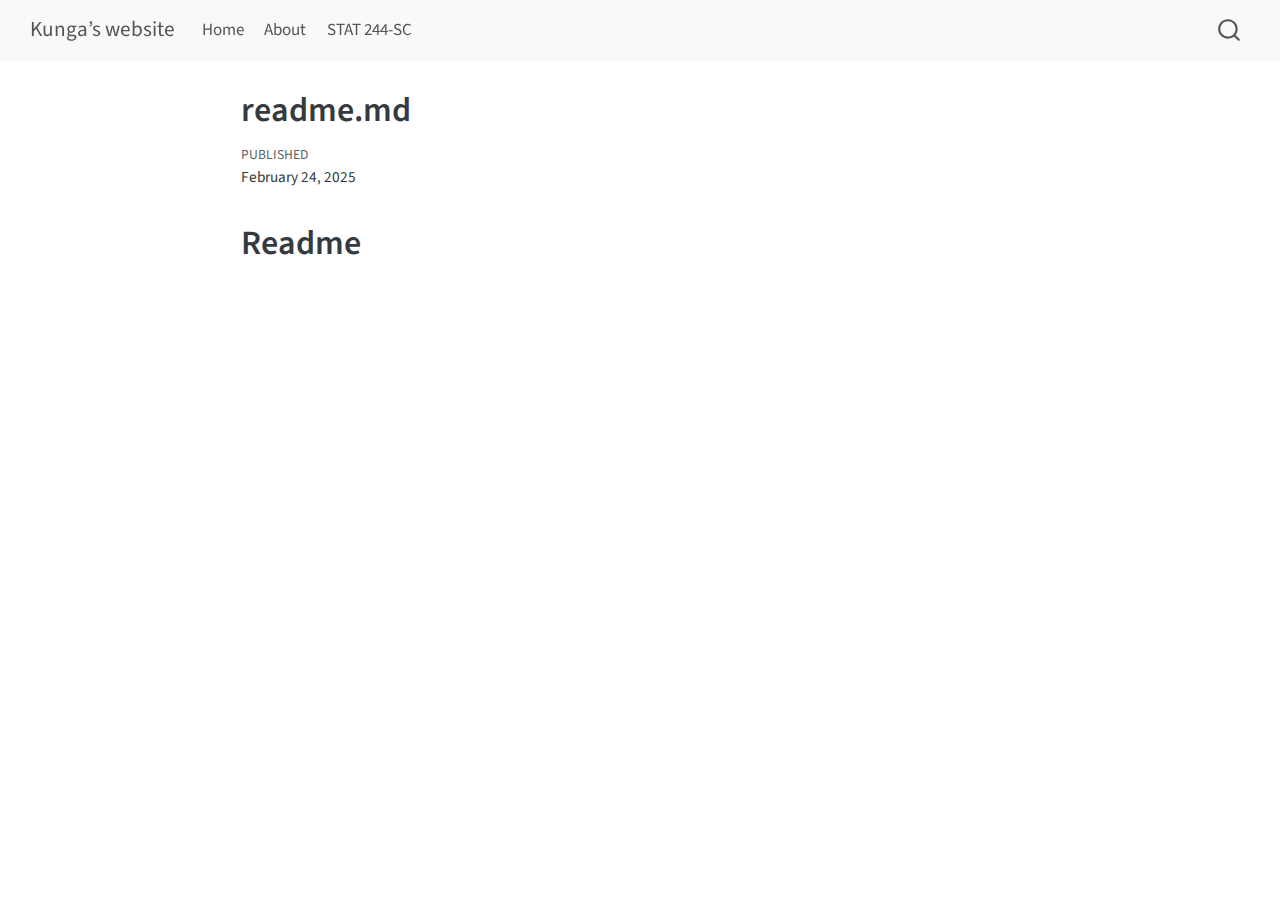
<file: docs/Readme.html>
<!DOCTYPE html>
<html xmlns="http://www.w3.org/1999/xhtml" lang="en" xml:lang="en"><head>

<meta charset="utf-8">
<meta name="generator" content="quarto-1.5.57">

<meta name="viewport" content="width=device-width, initial-scale=1.0, user-scalable=yes">

<meta name="dcterms.date" content="2025-02-24">

<title>readme.md – Kunga’s website</title>
<style>
code{white-space: pre-wrap;}
span.smallcaps{font-variant: small-caps;}
div.columns{display: flex; gap: min(4vw, 1.5em);}
div.column{flex: auto; overflow-x: auto;}
div.hanging-indent{margin-left: 1.5em; text-indent: -1.5em;}
ul.task-list{list-style: none;}
ul.task-list li input[type="checkbox"] {
  width: 0.8em;
  margin: 0 0.8em 0.2em -1em; /* quarto-specific, see https://github.com/quarto-dev/quarto-cli/issues/4556 */ 
  vertical-align: middle;
}
</style>


<script src="site_libs/quarto-nav/quarto-nav.js"></script>
<script src="site_libs/quarto-nav/headroom.min.js"></script>
<script src="site_libs/clipboard/clipboard.min.js"></script>
<script src="site_libs/quarto-search/autocomplete.umd.js"></script>
<script src="site_libs/quarto-search/fuse.min.js"></script>
<script src="site_libs/quarto-search/quarto-search.js"></script>
<meta name="quarto:offset" content="./">
<script src="site_libs/quarto-html/quarto.js"></script>
<script src="site_libs/quarto-html/popper.min.js"></script>
<script src="site_libs/quarto-html/tippy.umd.min.js"></script>
<script src="site_libs/quarto-html/anchor.min.js"></script>
<link href="site_libs/quarto-html/tippy.css" rel="stylesheet">
<link href="site_libs/quarto-html/quarto-syntax-highlighting.css" rel="stylesheet" id="quarto-text-highlighting-styles">
<script src="site_libs/bootstrap/bootstrap.min.js"></script>
<link href="site_libs/bootstrap/bootstrap-icons.css" rel="stylesheet">
<link href="site_libs/bootstrap/bootstrap.min.css" rel="stylesheet" id="quarto-bootstrap" data-mode="light">
<script id="quarto-search-options" type="application/json">{
  "location": "navbar",
  "copy-button": false,
  "collapse-after": 3,
  "panel-placement": "end",
  "type": "overlay",
  "limit": 50,
  "keyboard-shortcut": [
    "f",
    "/",
    "s"
  ],
  "show-item-context": false,
  "language": {
    "search-no-results-text": "No results",
    "search-matching-documents-text": "matching documents",
    "search-copy-link-title": "Copy link to search",
    "search-hide-matches-text": "Hide additional matches",
    "search-more-match-text": "more match in this document",
    "search-more-matches-text": "more matches in this document",
    "search-clear-button-title": "Clear",
    "search-text-placeholder": "",
    "search-detached-cancel-button-title": "Cancel",
    "search-submit-button-title": "Submit",
    "search-label": "Search"
  }
}</script>


</head>

<body class="nav-fixed fullcontent">

<div id="quarto-search-results"></div>
  <header id="quarto-header" class="headroom fixed-top">
    <nav class="navbar navbar-expand-lg " data-bs-theme="dark">
      <div class="navbar-container container-fluid">
      <div class="navbar-brand-container mx-auto">
    <a class="navbar-brand" href="./index.html">
    <span class="navbar-title">Kunga’s website</span>
    </a>
  </div>
            <div id="quarto-search" class="" title="Search"></div>
          <button class="navbar-toggler" type="button" data-bs-toggle="collapse" data-bs-target="#navbarCollapse" aria-controls="navbarCollapse" role="menu" aria-expanded="false" aria-label="Toggle navigation" onclick="if (window.quartoToggleHeadroom) { window.quartoToggleHeadroom(); }">
  <span class="navbar-toggler-icon"></span>
</button>
          <div class="collapse navbar-collapse" id="navbarCollapse">
            <ul class="navbar-nav navbar-nav-scroll me-auto">
  <li class="nav-item">
    <a class="nav-link" href="./index.html"> 
<span class="menu-text">Home</span></a>
  </li>  
  <li class="nav-item">
    <a class="nav-link" href="./about.html"> 
<span class="menu-text">About</span></a>
  </li>  
  <li class="nav-item">
    <a class="nav-link" href="./project.html"> 
<span class="menu-text">STAT 244-SC</span></a>
  </li>  
</ul>
          </div> <!-- /navcollapse -->
            <div class="quarto-navbar-tools">
</div>
      </div> <!-- /container-fluid -->
    </nav>
</header>
<!-- content -->
<div id="quarto-content" class="quarto-container page-columns page-rows-contents page-layout-article page-navbar">
<!-- sidebar -->
<!-- margin-sidebar -->
    
<!-- main -->
<main class="content" id="quarto-document-content">

<header id="title-block-header" class="quarto-title-block default">
<div class="quarto-title">
<h1 class="title">readme.md</h1>
</div>



<div class="quarto-title-meta">

    
    <div>
    <div class="quarto-title-meta-heading">Published</div>
    <div class="quarto-title-meta-contents">
      <p class="date">February 24, 2025</p>
    </div>
  </div>
  
    
  </div>
  


</header>


<section id="readme" class="level1">
<h1>Readme</h1>


</section>

</main> <!-- /main -->
<script id="quarto-html-after-body" type="application/javascript">
window.document.addEventListener("DOMContentLoaded", function (event) {
  const toggleBodyColorMode = (bsSheetEl) => {
    const mode = bsSheetEl.getAttribute("data-mode");
    const bodyEl = window.document.querySelector("body");
    if (mode === "dark") {
      bodyEl.classList.add("quarto-dark");
      bodyEl.classList.remove("quarto-light");
    } else {
      bodyEl.classList.add("quarto-light");
      bodyEl.classList.remove("quarto-dark");
    }
  }
  const toggleBodyColorPrimary = () => {
    const bsSheetEl = window.document.querySelector("link#quarto-bootstrap");
    if (bsSheetEl) {
      toggleBodyColorMode(bsSheetEl);
    }
  }
  toggleBodyColorPrimary();  
  const icon = "";
  const anchorJS = new window.AnchorJS();
  anchorJS.options = {
    placement: 'right',
    icon: icon
  };
  anchorJS.add('.anchored');
  const isCodeAnnotation = (el) => {
    for (const clz of el.classList) {
      if (clz.startsWith('code-annotation-')) {                     
        return true;
      }
    }
    return false;
  }
  const onCopySuccess = function(e) {
    // button target
    const button = e.trigger;
    // don't keep focus
    button.blur();
    // flash "checked"
    button.classList.add('code-copy-button-checked');
    var currentTitle = button.getAttribute("title");
    button.setAttribute("title", "Copied!");
    let tooltip;
    if (window.bootstrap) {
      button.setAttribute("data-bs-toggle", "tooltip");
      button.setAttribute("data-bs-placement", "left");
      button.setAttribute("data-bs-title", "Copied!");
      tooltip = new bootstrap.Tooltip(button, 
        { trigger: "manual", 
          customClass: "code-copy-button-tooltip",
          offset: [0, -8]});
      tooltip.show();    
    }
    setTimeout(function() {
      if (tooltip) {
        tooltip.hide();
        button.removeAttribute("data-bs-title");
        button.removeAttribute("data-bs-toggle");
        button.removeAttribute("data-bs-placement");
      }
      button.setAttribute("title", currentTitle);
      button.classList.remove('code-copy-button-checked');
    }, 1000);
    // clear code selection
    e.clearSelection();
  }
  const getTextToCopy = function(trigger) {
      const codeEl = trigger.previousElementSibling.cloneNode(true);
      for (const childEl of codeEl.children) {
        if (isCodeAnnotation(childEl)) {
          childEl.remove();
        }
      }
      return codeEl.innerText;
  }
  const clipboard = new window.ClipboardJS('.code-copy-button:not([data-in-quarto-modal])', {
    text: getTextToCopy
  });
  clipboard.on('success', onCopySuccess);
  if (window.document.getElementById('quarto-embedded-source-code-modal')) {
    // For code content inside modals, clipBoardJS needs to be initialized with a container option
    // TODO: Check when it could be a function (https://github.com/zenorocha/clipboard.js/issues/860)
    const clipboardModal = new window.ClipboardJS('.code-copy-button[data-in-quarto-modal]', {
      text: getTextToCopy,
      container: window.document.getElementById('quarto-embedded-source-code-modal')
    });
    clipboardModal.on('success', onCopySuccess);
  }
    var localhostRegex = new RegExp(/^(?:http|https):\/\/localhost\:?[0-9]*\//);
    var mailtoRegex = new RegExp(/^mailto:/);
      var filterRegex = new RegExp('/' + window.location.host + '/');
    var isInternal = (href) => {
        return filterRegex.test(href) || localhostRegex.test(href) || mailtoRegex.test(href);
    }
    // Inspect non-navigation links and adorn them if external
 	var links = window.document.querySelectorAll('a[href]:not(.nav-link):not(.navbar-brand):not(.toc-action):not(.sidebar-link):not(.sidebar-item-toggle):not(.pagination-link):not(.no-external):not([aria-hidden]):not(.dropdown-item):not(.quarto-navigation-tool):not(.about-link)');
    for (var i=0; i<links.length; i++) {
      const link = links[i];
      if (!isInternal(link.href)) {
        // undo the damage that might have been done by quarto-nav.js in the case of
        // links that we want to consider external
        if (link.dataset.originalHref !== undefined) {
          link.href = link.dataset.originalHref;
        }
      }
    }
  function tippyHover(el, contentFn, onTriggerFn, onUntriggerFn) {
    const config = {
      allowHTML: true,
      maxWidth: 500,
      delay: 100,
      arrow: false,
      appendTo: function(el) {
          return el.parentElement;
      },
      interactive: true,
      interactiveBorder: 10,
      theme: 'quarto',
      placement: 'bottom-start',
    };
    if (contentFn) {
      config.content = contentFn;
    }
    if (onTriggerFn) {
      config.onTrigger = onTriggerFn;
    }
    if (onUntriggerFn) {
      config.onUntrigger = onUntriggerFn;
    }
    window.tippy(el, config); 
  }
  const noterefs = window.document.querySelectorAll('a[role="doc-noteref"]');
  for (var i=0; i<noterefs.length; i++) {
    const ref = noterefs[i];
    tippyHover(ref, function() {
      // use id or data attribute instead here
      let href = ref.getAttribute('data-footnote-href') || ref.getAttribute('href');
      try { href = new URL(href).hash; } catch {}
      const id = href.replace(/^#\/?/, "");
      const note = window.document.getElementById(id);
      if (note) {
        return note.innerHTML;
      } else {
        return "";
      }
    });
  }
  const xrefs = window.document.querySelectorAll('a.quarto-xref');
  const processXRef = (id, note) => {
    // Strip column container classes
    const stripColumnClz = (el) => {
      el.classList.remove("page-full", "page-columns");
      if (el.children) {
        for (const child of el.children) {
          stripColumnClz(child);
        }
      }
    }
    stripColumnClz(note)
    if (id === null || id.startsWith('sec-')) {
      // Special case sections, only their first couple elements
      const container = document.createElement("div");
      if (note.children && note.children.length > 2) {
        container.appendChild(note.children[0].cloneNode(true));
        for (let i = 1; i < note.children.length; i++) {
          const child = note.children[i];
          if (child.tagName === "P" && child.innerText === "") {
            continue;
          } else {
            container.appendChild(child.cloneNode(true));
            break;
          }
        }
        if (window.Quarto?.typesetMath) {
          window.Quarto.typesetMath(container);
        }
        return container.innerHTML
      } else {
        if (window.Quarto?.typesetMath) {
          window.Quarto.typesetMath(note);
        }
        return note.innerHTML;
      }
    } else {
      // Remove any anchor links if they are present
      const anchorLink = note.querySelector('a.anchorjs-link');
      if (anchorLink) {
        anchorLink.remove();
      }
      if (window.Quarto?.typesetMath) {
        window.Quarto.typesetMath(note);
      }
      // TODO in 1.5, we should make sure this works without a callout special case
      if (note.classList.contains("callout")) {
        return note.outerHTML;
      } else {
        return note.innerHTML;
      }
    }
  }
  for (var i=0; i<xrefs.length; i++) {
    const xref = xrefs[i];
    tippyHover(xref, undefined, function(instance) {
      instance.disable();
      let url = xref.getAttribute('href');
      let hash = undefined; 
      if (url.startsWith('#')) {
        hash = url;
      } else {
        try { hash = new URL(url).hash; } catch {}
      }
      if (hash) {
        const id = hash.replace(/^#\/?/, "");
        const note = window.document.getElementById(id);
        if (note !== null) {
          try {
            const html = processXRef(id, note.cloneNode(true));
            instance.setContent(html);
          } finally {
            instance.enable();
            instance.show();
          }
        } else {
          // See if we can fetch this
          fetch(url.split('#')[0])
          .then(res => res.text())
          .then(html => {
            const parser = new DOMParser();
            const htmlDoc = parser.parseFromString(html, "text/html");
            const note = htmlDoc.getElementById(id);
            if (note !== null) {
              const html = processXRef(id, note);
              instance.setContent(html);
            } 
          }).finally(() => {
            instance.enable();
            instance.show();
          });
        }
      } else {
        // See if we can fetch a full url (with no hash to target)
        // This is a special case and we should probably do some content thinning / targeting
        fetch(url)
        .then(res => res.text())
        .then(html => {
          const parser = new DOMParser();
          const htmlDoc = parser.parseFromString(html, "text/html");
          const note = htmlDoc.querySelector('main.content');
          if (note !== null) {
            // This should only happen for chapter cross references
            // (since there is no id in the URL)
            // remove the first header
            if (note.children.length > 0 && note.children[0].tagName === "HEADER") {
              note.children[0].remove();
            }
            const html = processXRef(null, note);
            instance.setContent(html);
          } 
        }).finally(() => {
          instance.enable();
          instance.show();
        });
      }
    }, function(instance) {
    });
  }
      let selectedAnnoteEl;
      const selectorForAnnotation = ( cell, annotation) => {
        let cellAttr = 'data-code-cell="' + cell + '"';
        let lineAttr = 'data-code-annotation="' +  annotation + '"';
        const selector = 'span[' + cellAttr + '][' + lineAttr + ']';
        return selector;
      }
      const selectCodeLines = (annoteEl) => {
        const doc = window.document;
        const targetCell = annoteEl.getAttribute("data-target-cell");
        const targetAnnotation = annoteEl.getAttribute("data-target-annotation");
        const annoteSpan = window.document.querySelector(selectorForAnnotation(targetCell, targetAnnotation));
        const lines = annoteSpan.getAttribute("data-code-lines").split(",");
        const lineIds = lines.map((line) => {
          return targetCell + "-" + line;
        })
        let top = null;
        let height = null;
        let parent = null;
        if (lineIds.length > 0) {
            //compute the position of the single el (top and bottom and make a div)
            const el = window.document.getElementById(lineIds[0]);
            top = el.offsetTop;
            height = el.offsetHeight;
            parent = el.parentElement.parentElement;
          if (lineIds.length > 1) {
            const lastEl = window.document.getElementById(lineIds[lineIds.length - 1]);
            const bottom = lastEl.offsetTop + lastEl.offsetHeight;
            height = bottom - top;
          }
          if (top !== null && height !== null && parent !== null) {
            // cook up a div (if necessary) and position it 
            let div = window.document.getElementById("code-annotation-line-highlight");
            if (div === null) {
              div = window.document.createElement("div");
              div.setAttribute("id", "code-annotation-line-highlight");
              div.style.position = 'absolute';
              parent.appendChild(div);
            }
            div.style.top = top - 2 + "px";
            div.style.height = height + 4 + "px";
            div.style.left = 0;
            let gutterDiv = window.document.getElementById("code-annotation-line-highlight-gutter");
            if (gutterDiv === null) {
              gutterDiv = window.document.createElement("div");
              gutterDiv.setAttribute("id", "code-annotation-line-highlight-gutter");
              gutterDiv.style.position = 'absolute';
              const codeCell = window.document.getElementById(targetCell);
              const gutter = codeCell.querySelector('.code-annotation-gutter');
              gutter.appendChild(gutterDiv);
            }
            gutterDiv.style.top = top - 2 + "px";
            gutterDiv.style.height = height + 4 + "px";
          }
          selectedAnnoteEl = annoteEl;
        }
      };
      const unselectCodeLines = () => {
        const elementsIds = ["code-annotation-line-highlight", "code-annotation-line-highlight-gutter"];
        elementsIds.forEach((elId) => {
          const div = window.document.getElementById(elId);
          if (div) {
            div.remove();
          }
        });
        selectedAnnoteEl = undefined;
      };
        // Handle positioning of the toggle
    window.addEventListener(
      "resize",
      throttle(() => {
        elRect = undefined;
        if (selectedAnnoteEl) {
          selectCodeLines(selectedAnnoteEl);
        }
      }, 10)
    );
    function throttle(fn, ms) {
    let throttle = false;
    let timer;
      return (...args) => {
        if(!throttle) { // first call gets through
            fn.apply(this, args);
            throttle = true;
        } else { // all the others get throttled
            if(timer) clearTimeout(timer); // cancel #2
            timer = setTimeout(() => {
              fn.apply(this, args);
              timer = throttle = false;
            }, ms);
        }
      };
    }
      // Attach click handler to the DT
      const annoteDls = window.document.querySelectorAll('dt[data-target-cell]');
      for (const annoteDlNode of annoteDls) {
        annoteDlNode.addEventListener('click', (event) => {
          const clickedEl = event.target;
          if (clickedEl !== selectedAnnoteEl) {
            unselectCodeLines();
            const activeEl = window.document.querySelector('dt[data-target-cell].code-annotation-active');
            if (activeEl) {
              activeEl.classList.remove('code-annotation-active');
            }
            selectCodeLines(clickedEl);
            clickedEl.classList.add('code-annotation-active');
          } else {
            // Unselect the line
            unselectCodeLines();
            clickedEl.classList.remove('code-annotation-active');
          }
        });
      }
  const findCites = (el) => {
    const parentEl = el.parentElement;
    if (parentEl) {
      const cites = parentEl.dataset.cites;
      if (cites) {
        return {
          el,
          cites: cites.split(' ')
        };
      } else {
        return findCites(el.parentElement)
      }
    } else {
      return undefined;
    }
  };
  var bibliorefs = window.document.querySelectorAll('a[role="doc-biblioref"]');
  for (var i=0; i<bibliorefs.length; i++) {
    const ref = bibliorefs[i];
    const citeInfo = findCites(ref);
    if (citeInfo) {
      tippyHover(citeInfo.el, function() {
        var popup = window.document.createElement('div');
        citeInfo.cites.forEach(function(cite) {
          var citeDiv = window.document.createElement('div');
          citeDiv.classList.add('hanging-indent');
          citeDiv.classList.add('csl-entry');
          var biblioDiv = window.document.getElementById('ref-' + cite);
          if (biblioDiv) {
            citeDiv.innerHTML = biblioDiv.innerHTML;
          }
          popup.appendChild(citeDiv);
        });
        return popup.innerHTML;
      });
    }
  }
});
</script>
</div> <!-- /content -->




</body></html>
</file>
<file: docs/site_libs/quarto-html/tippy.css>
.tippy-box[data-animation=fade][data-state=hidden]{opacity:0}[data-tippy-root]{max-width:calc(100vw - 10px)}.tippy-box{position:relative;background-color:#333;color:#fff;border-radius:4px;font-size:14px;line-height:1.4;white-space:normal;outline:0;transition-property:transform,visibility,opacity}.tippy-box[data-placement^=top]>.tippy-arrow{bottom:0}.tippy-box[data-placement^=top]>.tippy-arrow:before{bottom:-7px;left:0;border-width:8px 8px 0;border-top-color:initial;transform-origin:center top}.tippy-box[data-placement^=bottom]>.tippy-arrow{top:0}.tippy-box[data-placement^=bottom]>.tippy-arrow:before{top:-7px;left:0;border-width:0 8px 8px;border-bottom-color:initial;transform-origin:center bottom}.tippy-box[data-placement^=left]>.tippy-arrow{right:0}.tippy-box[data-placement^=left]>.tippy-arrow:before{border-width:8px 0 8px 8px;border-left-color:initial;right:-7px;transform-origin:center left}.tippy-box[data-placement^=right]>.tippy-arrow{left:0}.tippy-box[data-placement^=right]>.tippy-arrow:before{left:-7px;border-width:8px 8px 8px 0;border-right-color:initial;transform-origin:center right}.tippy-box[data-inertia][data-state=visible]{transition-timing-function:cubic-bezier(.54,1.5,.38,1.11)}.tippy-arrow{width:16px;height:16px;color:#333}.tippy-arrow:before{content:"";position:absolute;border-color:transparent;border-style:solid}.tippy-content{position:relative;padding:5px 9px;z-index:1}
</file>
<file: docs/site_libs/quarto-html/quarto-syntax-highlighting.css>
/* quarto syntax highlight colors */
:root {
  --quarto-hl-ot-color: #003B4F;
  --quarto-hl-at-color: #657422;
  --quarto-hl-ss-color: #20794D;
  --quarto-hl-an-color: #5E5E5E;
  --quarto-hl-fu-color: #4758AB;
  --quarto-hl-st-color: #20794D;
  --quarto-hl-cf-color: #003B4F;
  --quarto-hl-op-color: #5E5E5E;
  --quarto-hl-er-color: #AD0000;
  --quarto-hl-bn-color: #AD0000;
  --quarto-hl-al-color: #AD0000;
  --quarto-hl-va-color: #111111;
  --quarto-hl-bu-color: inherit;
  --quarto-hl-ex-color: inherit;
  --quarto-hl-pp-color: #AD0000;
  --quarto-hl-in-color: #5E5E5E;
  --quarto-hl-vs-color: #20794D;
  --quarto-hl-wa-color: #5E5E5E;
  --quarto-hl-do-color: #5E5E5E;
  --quarto-hl-im-color: #00769E;
  --quarto-hl-ch-color: #20794D;
  --quarto-hl-dt-color: #AD0000;
  --quarto-hl-fl-color: #AD0000;
  --quarto-hl-co-color: #5E5E5E;
  --quarto-hl-cv-color: #5E5E5E;
  --quarto-hl-cn-color: #8f5902;
  --quarto-hl-sc-color: #5E5E5E;
  --quarto-hl-dv-color: #AD0000;
  --quarto-hl-kw-color: #003B4F;
}

/* other quarto variables */
:root {
  --quarto-font-monospace: SFMono-Regular, Menlo, Monaco, Consolas, "Liberation Mono", "Courier New", monospace;
}

pre > code.sourceCode > span {
  color: #003B4F;
}

code span {
  color: #003B4F;
}

code.sourceCode > span {
  color: #003B4F;
}

div.sourceCode,
div.sourceCode pre.sourceCode {
  color: #003B4F;
}

code span.ot {
  color: #003B4F;
  font-style: inherit;
}

code span.at {
  color: #657422;
  font-style: inherit;
}

code span.ss {
  color: #20794D;
  font-style: inherit;
}

code span.an {
  color: #5E5E5E;
  font-style: inherit;
}

code span.fu {
  color: #4758AB;
  font-style: inherit;
}

code span.st {
  color: #20794D;
  font-style: inherit;
}

code span.cf {
  color: #003B4F;
  font-weight: bold;
  font-style: inherit;
}

code span.op {
  color: #5E5E5E;
  font-style: inherit;
}

code span.er {
  color: #AD0000;
  font-style: inherit;
}

code span.bn {
  color: #AD0000;
  font-style: inherit;
}

code span.al {
  color: #AD0000;
  font-style: inherit;
}

code span.va {
  color: #111111;
  font-style: inherit;
}

code span.bu {
  font-style: inherit;
}

code span.ex {
  font-style: inherit;
}

code span.pp {
  color: #AD0000;
  font-style: inherit;
}

code span.in {
  color: #5E5E5E;
  font-style: inherit;
}

code span.vs {
  color: #20794D;
  font-style: inherit;
}

code span.wa {
  color: #5E5E5E;
  font-style: italic;
}

code span.do {
  color: #5E5E5E;
  font-style: italic;
}

code span.im {
  color: #00769E;
  font-style: inherit;
}

code span.ch {
  color: #20794D;
  font-style: inherit;
}

code span.dt {
  color: #AD0000;
  font-style: inherit;
}

code span.fl {
  color: #AD0000;
  font-style: inherit;
}

code span.co {
  color: #5E5E5E;
  font-style: inherit;
}

code span.cv {
  color: #5E5E5E;
  font-style: italic;
}

code span.cn {
  color: #8f5902;
  font-style: inherit;
}

code span.sc {
  color: #5E5E5E;
  font-style: inherit;
}

code span.dv {
  color: #AD0000;
  font-style: inherit;
}

code span.kw {
  color: #003B4F;
  font-weight: bold;
  font-style: inherit;
}

.prevent-inlining {
  content: "</";
}

/*# sourceMappingURL=debc5d5d77c3f9108843748ff7464032.css.map */
</file>
